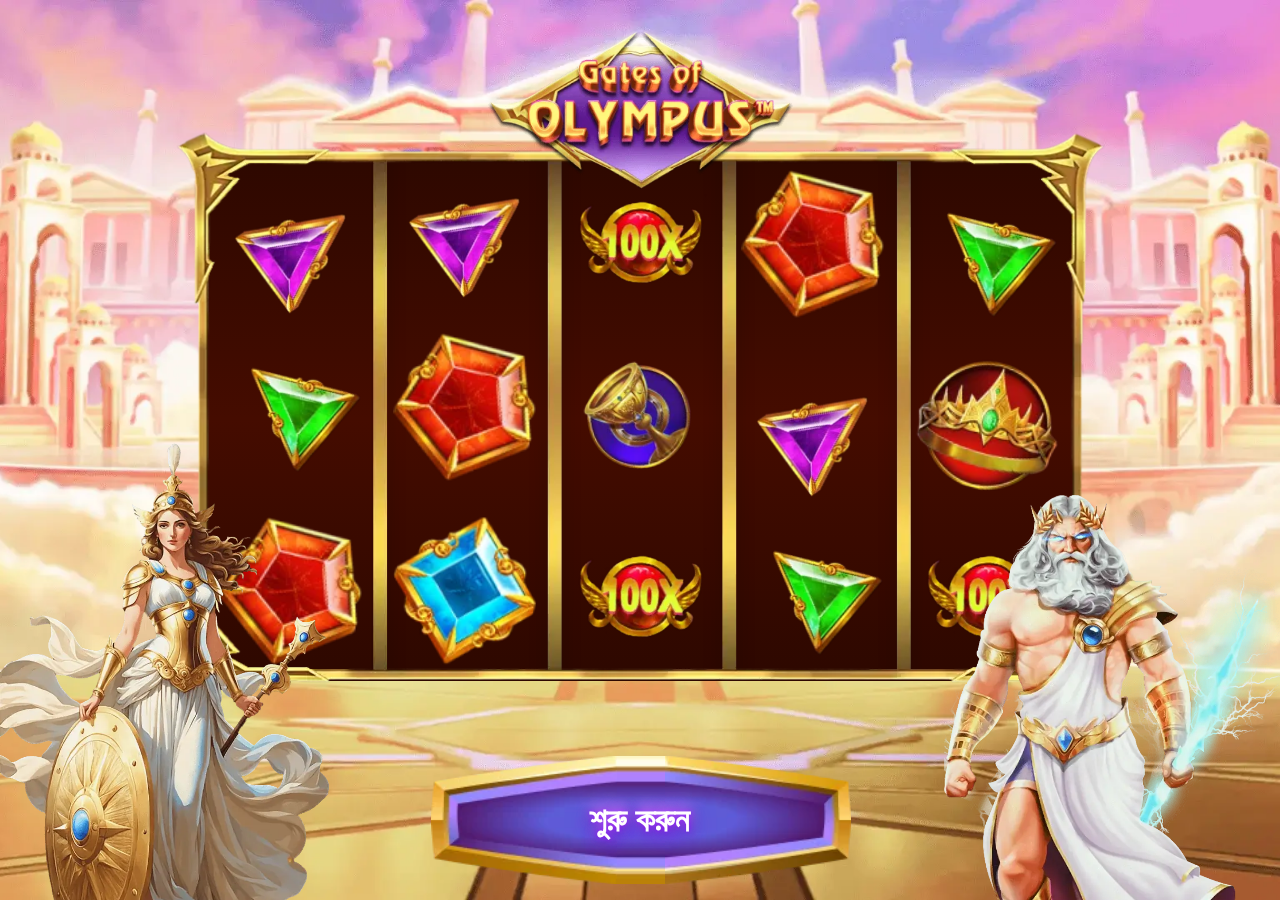
<file: index.html>
<!DOCTYPE html>
<html lang="en">
<head>
    <meta name="viewport"
          content="width=device-width, user-scalable=no, initial-scale=0.9, maximum-scale=0.9, minimum-scale=0.9, viewport-fit=cover">
    <meta http-equiv="Content-Type" content="text/html; charset=UTF-8" data-qmeta="equiv">
    <meta name="theme-color" content="#FFFFFF">
    <meta name="google" value="notranslate">
    <meta name="Description" content="Gates of Olympus">
    <meta name="mobile-web-app-capable" content="yes">
    <meta name="msapplication-TileColor" content="#da532c">
    <meta name="theme-color" content="#ffffff">
    <meta name="apple-mobile-web-app-title" content="Gates of Olympus">
    <meta name="apple-mobile-web-app-capable" content="yes">

    <title>Gates of Olympus</title>


    <link rel="apple-touch-icon" sizes="180x180" href="assets/images/apple-touch-icon.webp">
    <link rel="icon" type="image/png" sizes="32x32" href="assets/images/favicon-32x32.webp">
    <link rel="icon" type="image/png" sizes="16x16" href="assets/images/favicon-16x16.webp">
    <link rel="mask-icon" href="https://ndostore.shop/assets/images/safari-pinned-tab.svg" color="#5bbad5">
    <link rel="stylesheet" href="css/style.css" >
<!--    <link href="css/content-fade.css" rel="stylesheet">-->
    <link rel="manifest" href="manifest.json" crossorigin="use-credentials">
    <script src="sw.js"></script>
</head>
<body>
<div class="loader">
    <img class="loader__logo" src="assets/images/logo.webp" alt="logo">
    <div class="loader__progress">
        <div class="loader__progress-line"></div>
    </div>
</div>
<div class="body-wrapper" data-bg>
    <div class="left__person" data-bg>
        <img src="assets/images/left-person.webp" alt="left-person">
    </div>
    <div class="right__person" data-bg>
        <img src="assets/images/right-person.webp" alt="left-person">
    </div>
    <div class="animation-images">
        <img src="assets/images/1.webp" class="animation-images__item is--1" alt="1">
        <img src="assets/images/2.webp" class="animation-images__item is--2" alt="2">
        <img src="assets/images/3.webp" class="animation-images__item is--3" alt="3">
        <img src="assets/images/4.webp" class="animation-images__item is--4" alt="4">
        <img src="assets/images/5.webp" class="animation-images__item is--5" alt="5">
        <img src="assets/images/6.webp" class="animation-images__item is--6" alt="6">
        <img src="assets/images/7.webp" class="animation-images__item is--7" alt="7">
        <img src="assets/images/8.webp" class="animation-images__item is--8" alt="8">
    </div>
    <img src="assets/images/logo.webp" class="logo" alt="">
    <div id="slot" data-spin="1">
        <div class="background"></div>
        <div id="reels" data-template="images">
            <div class="reel"></div>
            <div class="reel"></div>
            <div class="reel"></div>
            <div class="reel"></div>
            <div class="reel"></div>
        </div>

    </div>
    <div class="bottom__section">
        <div class="bottom__section-title" id="win-section"></div>

        <button class="bottom__section-button pulse" id="go-btn" data-spins="1">
            <span class="bottom__section-button-default" id="go-btn-default-text"> শুরু করুন</span>
            <span class="bottom__section-button-next" id="go-btn-next-text"> শুরু করুন</span>
        </button>


    </div>

    <div class="modal" id="modal" >
        <div class="modal__container" data-bg>
            <div class="modal__title">
                <span>তুমি জিতেছ</span>
            </div>
            <div class="modal__text">
                <span>স্বাগতম বোনাস %700:</span>
            </div>

            <a href="pages/win-button-page.html" id="win-button-modal" class="bottom__section-button is--link">
                <span>বোনাস দাবি করুন</span>
                <div class="button-loader">
                    <span></span>
                </div>
            </a>


        </div>
    </div>

    <div class="effects hidden">
        <img loading="lazy" class="effects__image hidden" id="effects-image"
             src="assets/effects/descktop_strike_flashing.gif" alt="red_flare">
    </div>
</div>

<script defer src="js/background-lazy-loader.js"></script>
<script defer src="js/loader.js"></script>
<script defer src="js/common.js"></script>
<script defer src="js/image-groups-setup.js"></script>
<script defer src="js/index.js"></script>


</body>
</html>
</file>
<file: css/style.css>
/* Base styles */
@import 'base.css';

/* Layout */
@import 'layout.css';

/* Components */
@import 'loader.css';
@import 'button.css';
@import 'modal.css';
@import 'slot.css';
@import 'wheel.css';

/* Animations */
@import 'animations.css';

/* Effects */
@import 'content-fade.css';

/* Media Queries */
@import 'media.css';
</file>
<file: css/content-fade.css>
.body-wrapper {
    opacity: 0;
    transition: opacity 0.8s ease-in-out;
}

.body-wrapper.is--visible {
    opacity: 1;
}

.body-wrapper[data-bg],
.modal__container[data-bg],
.left__person[data-bg],
.right__person[data-bg] {
    transition: background-image 1s ease-in-out;
}

.body-wrapper.bg-loaded,
.modal__container.bg-loaded,
.left__person.bg-loaded,
.right__person.bg-loaded {
    animation: fadeInBg 1s ease-in-out forwards;
}

@keyframes fadeInBg {
    from {
        opacity: 0.3;
    }
    to {
        opacity: 1;
    }
}

.logo,
.left__person,
.right__person,
#slot,
.bottom__section {
    opacity: 0;
    transform: translateY(20px);
    transition: opacity 0.5s ease-in-out, transform 0.5s ease-in-out;
}

.is--visible .logo {
    opacity: 1;
    transform: translateY(0);
    transition-delay: 0.2s;
}

.is--visible .left__person,
.is--visible .right__person {
    opacity: 1;
    transform: translateY(0);
    transition-delay: 0.3s;
}

.is--visible #slot {
    opacity: 1;
    transform: translateY(0);
    transition-delay: 0.4s;
}

.is--visible .bottom__section {
    opacity: 1;
    transform: translateY(0);
    transition-delay: 0.5s;
}

.is--modal-open #slot {
    opacity: 0;
    transition: opacity 0.3s ease-in-out;
    pointer-events: none;
}

.is--modal-open .modal {
    opacity: 1;
    visibility: visible;
    transition: all 0.3s ease-in-out;
}

.is--modal-open .logo,
.is--modal-open .left__person,
.is--modal-open .right__person,
.is--modal-open .bottom__section {
    opacity: 0;
    transition: opacity 0.3s ease-in-out;
}
</file>
